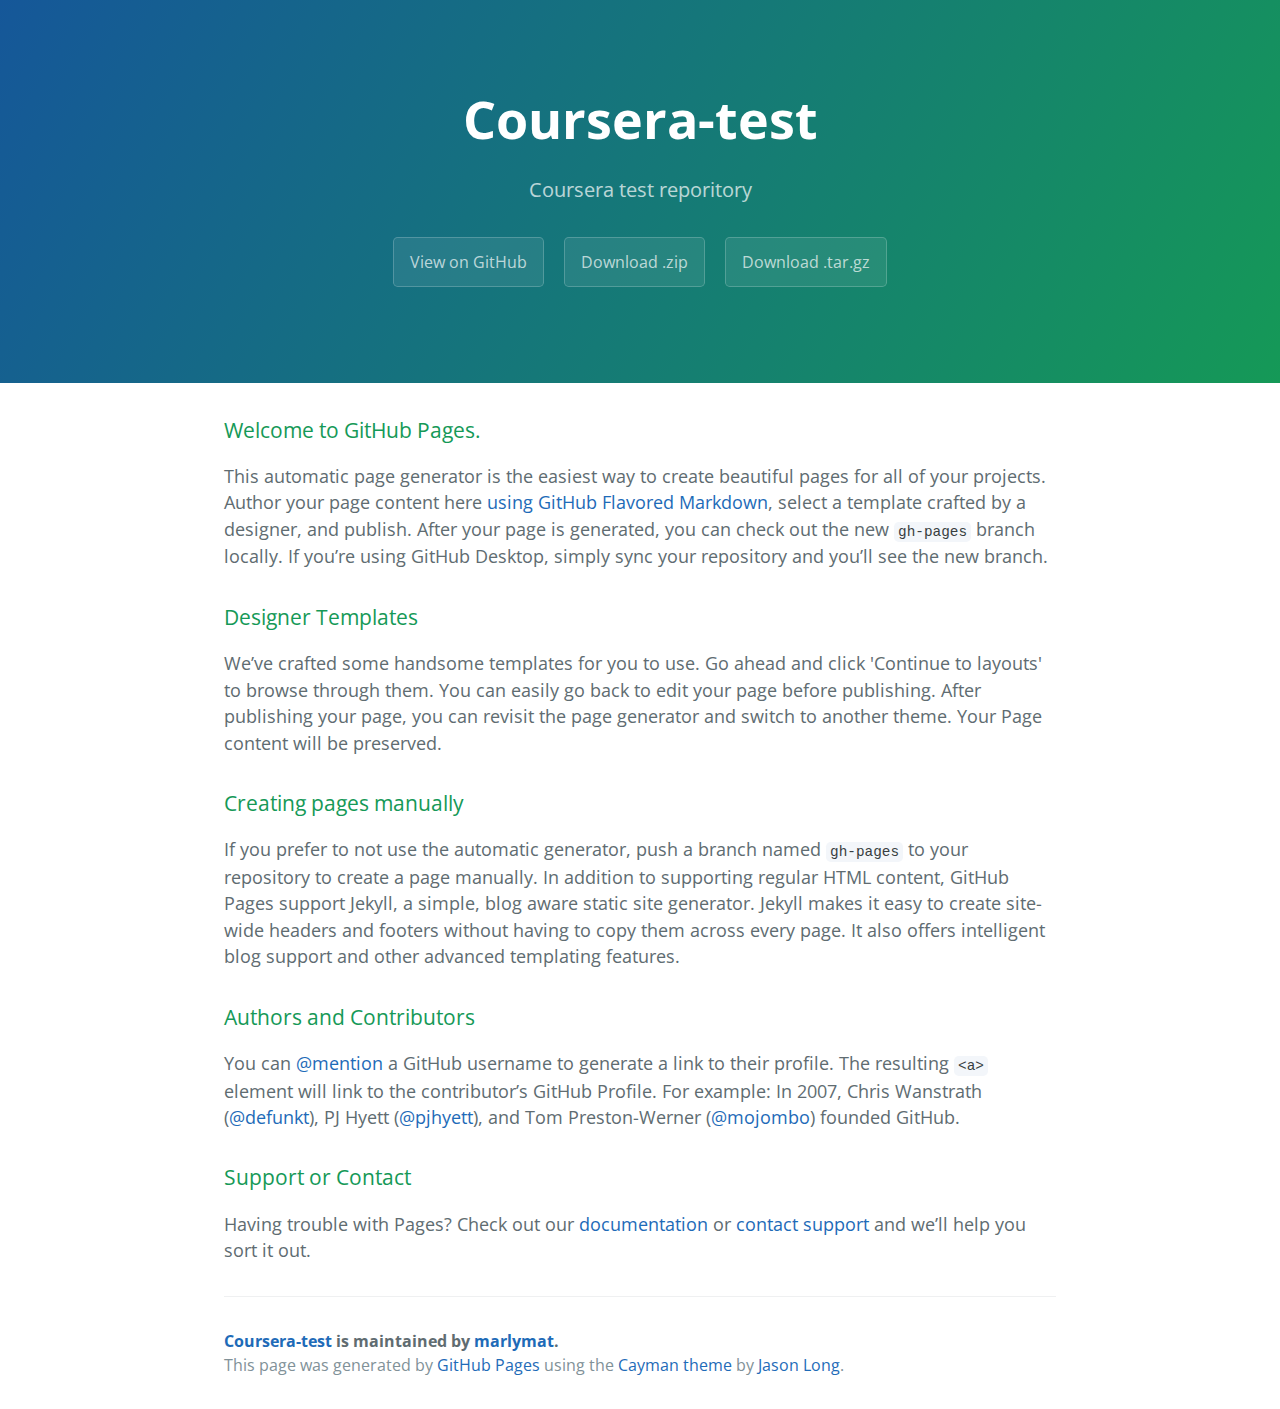
<file: index.html>
<!DOCTYPE html>
<html lang="en-us">
  <head>
    <meta charset="UTF-8">
    <title>Coursera-test by marlymat</title>
    <meta name="viewport" content="width=device-width, initial-scale=1">
    <link rel="stylesheet" type="text/css" href="stylesheets/normalize.css" media="screen">
    <link href='https://fonts.googleapis.com/css?family=Open+Sans:400,700' rel='stylesheet' type='text/css'>
    <link rel="stylesheet" type="text/css" href="stylesheets/stylesheet.css" media="screen">
    <link rel="stylesheet" type="text/css" href="stylesheets/github-light.css" media="screen">
  </head>
  <body>
    <section class="page-header">
      <h1 class="project-name">Coursera-test</h1>
      <h2 class="project-tagline">Coursera test reporitory</h2>
      <a href="https://github.com/marlymat/coursera-test" class="btn">View on GitHub</a>
      <a href="https://github.com/marlymat/coursera-test/zipball/master" class="btn">Download .zip</a>
      <a href="https://github.com/marlymat/coursera-test/tarball/master" class="btn">Download .tar.gz</a>
    </section>

    <section class="main-content">
      <h3>
<a id="welcome-to-github-pages" class="anchor" href="#welcome-to-github-pages" aria-hidden="true"><span aria-hidden="true" class="octicon octicon-link"></span></a>Welcome to GitHub Pages.</h3>

<p>This automatic page generator is the easiest way to create beautiful pages for all of your projects. Author your page content here <a href="https://guides.github.com/features/mastering-markdown/">using GitHub Flavored Markdown</a>, select a template crafted by a designer, and publish. After your page is generated, you can check out the new <code>gh-pages</code> branch locally. If you’re using GitHub Desktop, simply sync your repository and you’ll see the new branch.</p>

<h3>
<a id="designer-templates" class="anchor" href="#designer-templates" aria-hidden="true"><span aria-hidden="true" class="octicon octicon-link"></span></a>Designer Templates</h3>

<p>We’ve crafted some handsome templates for you to use. Go ahead and click 'Continue to layouts' to browse through them. You can easily go back to edit your page before publishing. After publishing your page, you can revisit the page generator and switch to another theme. Your Page content will be preserved.</p>

<h3>
<a id="creating-pages-manually" class="anchor" href="#creating-pages-manually" aria-hidden="true"><span aria-hidden="true" class="octicon octicon-link"></span></a>Creating pages manually</h3>

<p>If you prefer to not use the automatic generator, push a branch named <code>gh-pages</code> to your repository to create a page manually. In addition to supporting regular HTML content, GitHub Pages support Jekyll, a simple, blog aware static site generator. Jekyll makes it easy to create site-wide headers and footers without having to copy them across every page. It also offers intelligent blog support and other advanced templating features.</p>

<h3>
<a id="authors-and-contributors" class="anchor" href="#authors-and-contributors" aria-hidden="true"><span aria-hidden="true" class="octicon octicon-link"></span></a>Authors and Contributors</h3>

<p>You can <a href="https://help.github.com/articles/basic-writing-and-formatting-syntax/#mentioning-users-and-teams" class="user-mention">@mention</a> a GitHub username to generate a link to their profile. The resulting <code>&lt;a&gt;</code> element will link to the contributor’s GitHub Profile. For example: In 2007, Chris Wanstrath (<a href="https://github.com/defunkt" class="user-mention">@defunkt</a>), PJ Hyett (<a href="https://github.com/pjhyett" class="user-mention">@pjhyett</a>), and Tom Preston-Werner (<a href="https://github.com/mojombo" class="user-mention">@mojombo</a>) founded GitHub.</p>

<h3>
<a id="support-or-contact" class="anchor" href="#support-or-contact" aria-hidden="true"><span aria-hidden="true" class="octicon octicon-link"></span></a>Support or Contact</h3>

<p>Having trouble with Pages? Check out our <a href="https://help.github.com/pages">documentation</a> or <a href="https://github.com/contact">contact support</a> and we’ll help you sort it out.</p>

      <footer class="site-footer">
        <span class="site-footer-owner"><a href="https://github.com/marlymat/coursera-test">Coursera-test</a> is maintained by <a href="https://github.com/marlymat">marlymat</a>.</span>

        <span class="site-footer-credits">This page was generated by <a href="https://pages.github.com">GitHub Pages</a> using the <a href="https://github.com/jasonlong/cayman-theme">Cayman theme</a> by <a href="https://twitter.com/jasonlong">Jason Long</a>.</span>
      </footer>

    </section>

  
  </body>
</html>
</file>
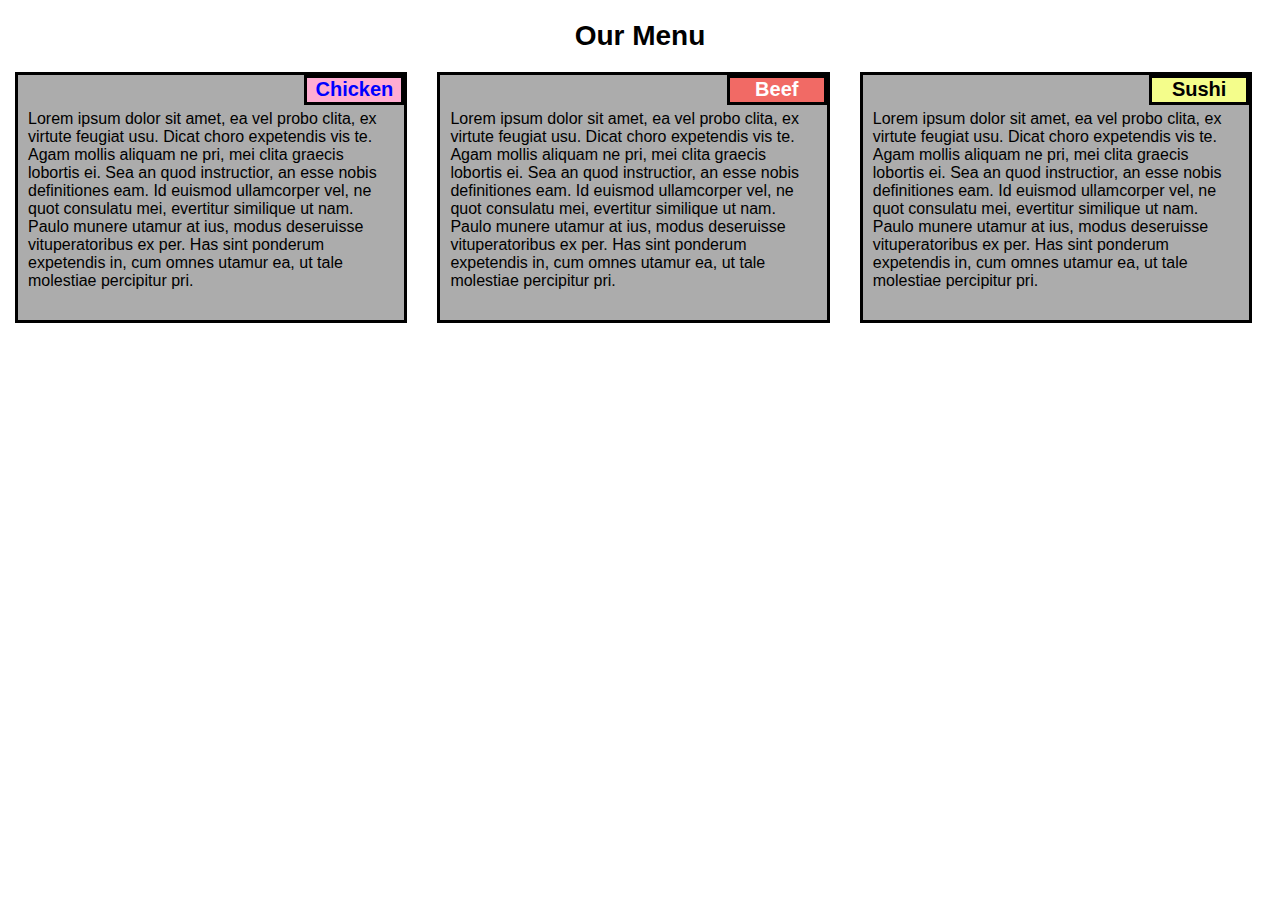
<file: module2-solution/index.html>
<!DOCTYPE html>
<html>
  <head>
    <meta charset="UTF-8">
    <title>Assigment Solution for Module2</title>
    <style>
      * {
          box-sizing: border-box;
          margin: 0;
          padding: 0;
        }
    </style>
    <link rel="stylesheet" type="text/css" href="css/module2.css">
  </head>
  <body>
    <h1>Our Menu</h1>
    <div class="row">
      <div class="col-lg-4 col-md-6 col-sm-12">
        <div class="section">
          <p id="p1">Chicken</p>
          <div class="content">
            Lorem ipsum dolor sit amet, ea vel probo clita, ex virtute feugiat usu. Dicat choro expetendis vis te. Agam mollis aliquam ne pri, mei clita graecis lobortis ei. Sea an quod instructior, an esse nobis definitiones eam. Id euismod ullamcorper vel, ne quot consulatu mei, evertitur similique ut nam. Paulo munere utamur at ius, modus deseruisse vituperatoribus ex per. Has sint ponderum expetendis in, cum omnes utamur ea, ut tale molestiae percipitur pri.
          </div>
        </div>
      </div>
      <div class="col-lg-4 col-md-6 col-sm-12">
        <div class="section">
          <p id="p2">Beef</p>
          <div class="content">
            Lorem ipsum dolor sit amet, ea vel probo clita, ex virtute feugiat usu. Dicat choro expetendis vis te. Agam mollis aliquam ne pri, mei clita graecis lobortis ei. Sea an quod instructior, an esse nobis definitiones eam. Id euismod ullamcorper vel, ne quot consulatu mei, evertitur similique ut nam. Paulo munere utamur at ius, modus deseruisse vituperatoribus ex per. Has sint ponderum expetendis in, cum omnes utamur ea, ut tale molestiae percipitur pri.
          </div> 
        </div>
      </div>
      <div class="col-lg-4 col-md-12 col-sm-12">
        <div class="section">
          <p id="p3">Sushi</p>
          <div class="content">
            Lorem ipsum dolor sit amet, ea vel probo clita, ex virtute feugiat usu. Dicat choro expetendis vis te. Agam mollis aliquam ne pri, mei clita graecis lobortis ei. Sea an quod instructior, an esse nobis definitiones eam. Id euismod ullamcorper vel, ne quot consulatu mei, evertitur similique ut nam. Paulo munere utamur at ius, modus deseruisse vituperatoribus ex per. Has sint ponderum expetendis in, cum omnes utamur ea, ut tale molestiae percipitur pri.
          </div>   
        </div>
      </div>
    </div>

  </body>
</html>
</file>
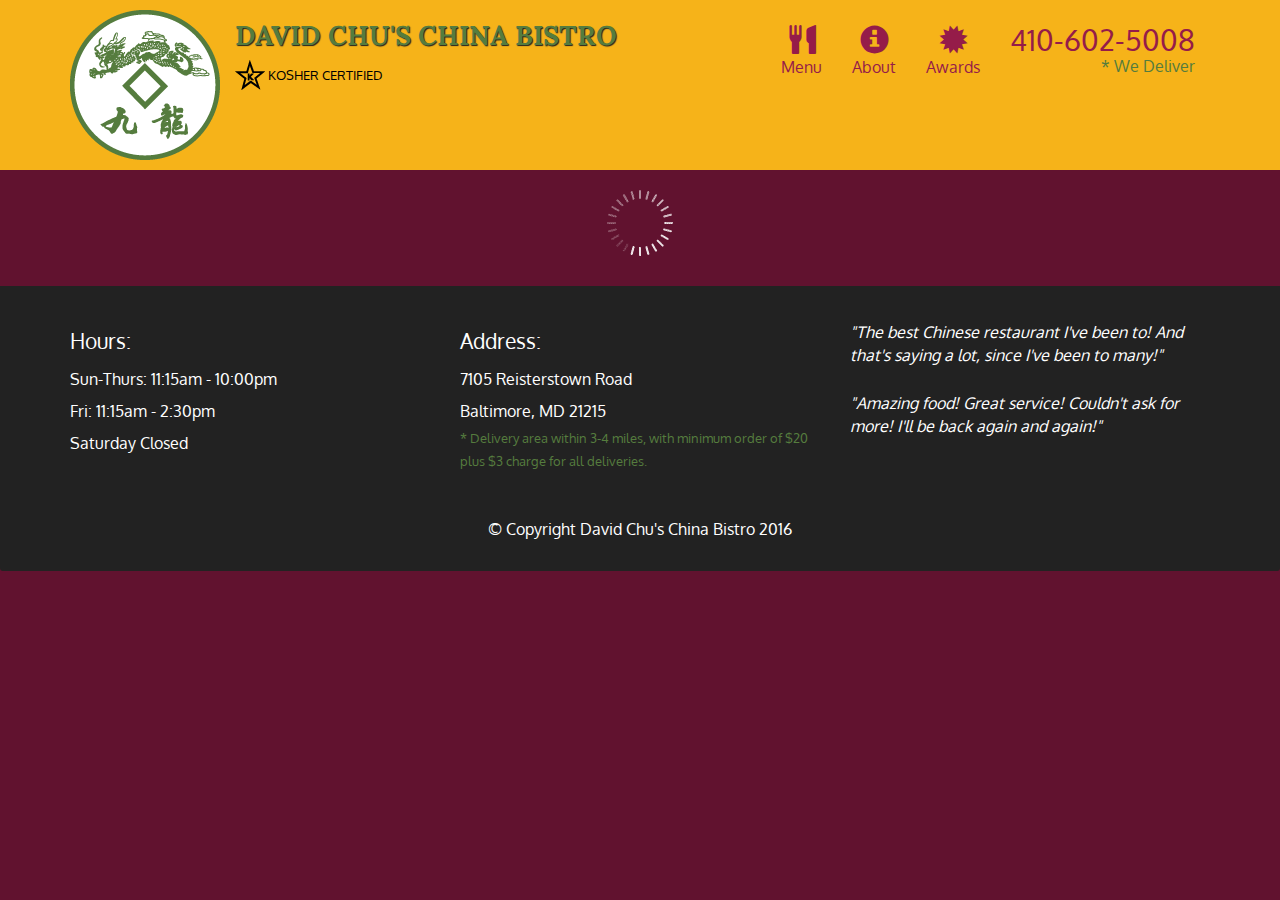
<file: module4-solution/index.html>
<!doctype html>
<html lang="en">
  <head>
    <meta charset="utf-8">
    <meta http-equiv="X-UA-Compatible" content="IE=edge">
    <meta name="viewport" content="width=device-width, initial-scale=1">
    <title>David Chu's China Bistro</title>
    <link rel="stylesheet" href="css/bootstrap.min.css">
    <link rel="stylesheet" href="css/styles.css">
    <link href='https://fonts.googleapis.com/css?family=Oxygen:400,300,700' rel='stylesheet' type='text/css'>
    <link href='https://fonts.googleapis.com/css?family=Lora' rel='stylesheet' type='text/css'>
  </head>
<body>
  <header>
    <nav id="header-nav" class="navbar navbar-default">
      <div class="container">
        <div class="navbar-header">
          <a href="index.html" class="pull-left visible-md visible-lg">
            <div id="logo-img" alt="Logo image"></div>
          </a>

          <div class="navbar-brand">
            <a href="index.html"><h1>David Chu's China Bistro</h1></a>
            <p>
              <img src="images/star-k-logo.png" alt="Kosher certification">
              <span>Kosher Certified</span>
            </p>
          </div>

          <button id="navbarToggle" type="button" class="navbar-toggle collapsed" data-toggle="collapse" data-target="#collapsable-nav" aria-expanded="false">
            <span class="sr-only">Toggle navigation</span>
            <span class="icon-bar"></span>
            <span class="icon-bar"></span>
            <span class="icon-bar"></span>
          </button>
        </div>
        
        <div id="collapsable-nav" class="collapse navbar-collapse">
           <ul id="nav-list" class="nav navbar-nav navbar-right">
            <li id="navHomeButton" class="visible-xs active">
              <a href="index.html">
                <span class="glyphicon glyphicon-home"></span> Home</a>
            </li>
            <li id="navMenuButton">
              <a href="#" onclick="$dc.loadMenuCategories();">
                <span class="glyphicon glyphicon-cutlery"></span><br class="hidden-xs"> Menu</a>
            </li>
            <li>
              <a href="#">
                <span class="glyphicon glyphicon-info-sign"></span><br class="hidden-xs"> About</a>
            </li>
            <li>
              <a href="#">
                <span class="glyphicon glyphicon-certificate"></span><br class="hidden-xs"> Awards</a>
            </li>
            <li id="phone" class="hidden-xs">
              <a href="tel:410-602-5008">
                <span>410-602-5008</span></a><div>* We Deliver</div>
            </li>
          </ul><!-- #nav-list -->
        </div><!-- .collapse .navbar-collapse -->
      </div><!-- .container -->
    </nav><!-- #header-nav -->
  </header>

  <div id="call-btn" class="visible-xs">
    <a class="btn" href="tel:410-602-5008">
    <span class="glyphicon glyphicon-earphone"></span>
    410-602-5008
    </a>
  </div>
  <div id="xs-deliver" class="text-center visible-xs">* We Deliver</div>

  <div id="main-content" class="container"></div>

  <footer class="panel-footer">
    <div class="container">
      <div class="row">
        <section id="hours" class="col-sm-4">
          <span>Hours:</span><br>
          Sun-Thurs: 11:15am - 10:00pm<br>
          Fri: 11:15am - 2:30pm<br>
          Saturday Closed
          <hr class="visible-xs">
        </section>
        <section id="address" class="col-sm-4">
          <span>Address:</span><br>
          7105 Reisterstown Road<br>
          Baltimore, MD 21215
          <p>* Delivery area within 3-4 miles, with minimum order of $20 plus $3 charge for all deliveries.</p>
          <hr class="visible-xs">
        </section>
        <section id="testimonials" class="col-sm-4">
          <p>"The best Chinese restaurant I've been to! And that's saying a lot, since I've been to many!"</p>
          <p>"Amazing food! Great service! Couldn't ask for more! I'll be back again and again!"</p>
        </section>
      </div>
      <div class="text-center">&copy; Copyright David Chu's China Bistro 2016</div>
    </div>
  </footer>

  <!-- jQuery (Bootstrap JS plugins depend on it) -->
  <script src="js/jquery-2.1.4.min.js"></script>
  <script src="js/bootstrap.min.js"></script>
  <script src="js/ajax-utils.js"></script>
  <script src="js/script.js"></script>
</body>
</html>
</file>
<file: stylesheets/stylesheet.css>
* {
  box-sizing: border-box; }

body {
  padding: 0;
  margin: 0;
  font-family: "Open Sans", "Helvetica Neue", Helvetica, Arial, sans-serif;
  font-size: 16px;
  line-height: 1.5;
  color: #606c71; }

a {
  color: #1e6bb8;
  text-decoration: none; }
  a:hover {
    text-decoration: underline; }

.btn {
  display: inline-block;
  margin-bottom: 1rem;
  color: rgba(255, 255, 255, 0.7);
  background-color: rgba(255, 255, 255, 0.08);
  border-color: rgba(255, 255, 255, 0.2);
  border-style: solid;
  border-width: 1px;
  border-radius: 0.3rem;
  transition: color 0.2s, background-color 0.2s, border-color 0.2s; }
  .btn + .btn {
    margin-left: 1rem; }

.btn:hover {
  color: rgba(255, 255, 255, 0.8);
  text-decoration: none;
  background-color: rgba(255, 255, 255, 0.2);
  border-color: rgba(255, 255, 255, 0.3); }

@media screen and (min-width: 64em) {
  .btn {
    padding: 0.75rem 1rem; } }

@media screen and (min-width: 42em) and (max-width: 64em) {
  .btn {
    padding: 0.6rem 0.9rem;
    font-size: 0.9rem; } }

@media screen and (max-width: 42em) {
  .btn {
    display: block;
    width: 100%;
    padding: 0.75rem;
    font-size: 0.9rem; }
    .btn + .btn {
      margin-top: 1rem;
      margin-left: 0; } }

.page-header {
  color: #fff;
  text-align: center;
  background-color: #159957;
  background-image: linear-gradient(120deg, #155799, #159957); }

@media screen and (min-width: 64em) {
  .page-header {
    padding: 5rem 6rem; } }

@media screen and (min-width: 42em) and (max-width: 64em) {
  .page-header {
    padding: 3rem 4rem; } }

@media screen and (max-width: 42em) {
  .page-header {
    padding: 2rem 1rem; } }

.project-name {
  margin-top: 0;
  margin-bottom: 0.1rem; }

@media screen and (min-width: 64em) {
  .project-name {
    font-size: 3.25rem; } }

@media screen and (min-width: 42em) and (max-width: 64em) {
  .project-name {
    font-size: 2.25rem; } }

@media screen and (max-width: 42em) {
  .project-name {
    font-size: 1.75rem; } }

.project-tagline {
  margin-bottom: 2rem;
  font-weight: normal;
  opacity: 0.7; }

@media screen and (min-width: 64em) {
  .project-tagline {
    font-size: 1.25rem; } }

@media screen and (min-width: 42em) and (max-width: 64em) {
  .project-tagline {
    font-size: 1.15rem; } }

@media screen and (max-width: 42em) {
  .project-tagline {
    font-size: 1rem; } }

.main-content :first-child {
  margin-top: 0; }
.main-content img {
  max-width: 100%; }
.main-content h1, .main-content h2, .main-content h3, .main-content h4, .main-content h5, .main-content h6 {
  margin-top: 2rem;
  margin-bottom: 1rem;
  font-weight: normal;
  color: #159957; }
.main-content p {
  margin-bottom: 1em; }
.main-content code {
  padding: 2px 4px;
  font-family: Consolas, "Liberation Mono", Menlo, Courier, monospace;
  font-size: 0.9rem;
  color: #383e41;
  background-color: #f3f6fa;
  border-radius: 0.3rem; }
.main-content pre {
  padding: 0.8rem;
  margin-top: 0;
  margin-bottom: 1rem;
  font: 1rem Consolas, "Liberation Mono", Menlo, Courier, monospace;
  color: #567482;
  word-wrap: normal;
  background-color: #f3f6fa;
  border: solid 1px #dce6f0;
  border-radius: 0.3rem; }
  .main-content pre > code {
    padding: 0;
    margin: 0;
    font-size: 0.9rem;
    color: #567482;
    word-break: normal;
    white-space: pre;
    background: transparent;
    border: 0; }
.main-content .highlight {
  margin-bottom: 1rem; }
  .main-content .highlight pre {
    margin-bottom: 0;
    word-break: normal; }
.main-content .highlight pre, .main-content pre {
  padding: 0.8rem;
  overflow: auto;
  font-size: 0.9rem;
  line-height: 1.45;
  border-radius: 0.3rem; }
.main-content pre code, .main-content pre tt {
  display: inline;
  max-width: initial;
  padding: 0;
  margin: 0;
  overflow: initial;
  line-height: inherit;
  word-wrap: normal;
  background-color: transparent;
  border: 0; }
  .main-content pre code:before, .main-content pre code:after, .main-content pre tt:before, .main-content pre tt:after {
    content: normal; }
.main-content ul, .main-content ol {
  margin-top: 0; }
.main-content blockquote {
  padding: 0 1rem;
  margin-left: 0;
  color: #819198;
  border-left: 0.3rem solid #dce6f0; }
  .main-content blockquote > :first-child {
    margin-top: 0; }
  .main-content blockquote > :last-child {
    margin-bottom: 0; }
.main-content table {
  display: block;
  width: 100%;
  overflow: auto;
  word-break: normal;
  word-break: keep-all; }
  .main-content table th {
    font-weight: bold; }
  .main-content table th, .main-content table td {
    padding: 0.5rem 1rem;
    border: 1px solid #e9ebec; }
.main-content dl {
  padding: 0; }
  .main-content dl dt {
    padding: 0;
    margin-top: 1rem;
    font-size: 1rem;
    font-weight: bold; }
  .main-content dl dd {
    padding: 0;
    margin-bottom: 1rem; }
.main-content hr {
  height: 2px;
  padding: 0;
  margin: 1rem 0;
  background-color: #eff0f1;
  border: 0; }

@media screen and (min-width: 64em) {
  .main-content {
    max-width: 64rem;
    padding: 2rem 6rem;
    margin: 0 auto;
    font-size: 1.1rem; } }

@media screen and (min-width: 42em) and (max-width: 64em) {
  .main-content {
    padding: 2rem 4rem;
    font-size: 1.1rem; } }

@media screen and (max-width: 42em) {
  .main-content {
    padding: 2rem 1rem;
    font-size: 1rem; } }

.site-footer {
  padding-top: 2rem;
  margin-top: 2rem;
  border-top: solid 1px #eff0f1; }

.site-footer-owner {
  display: block;
  font-weight: bold; }

.site-footer-credits {
  color: #819198; }

@media screen and (min-width: 64em) {
  .site-footer {
    font-size: 1rem; } }

@media screen and (min-width: 42em) and (max-width: 64em) {
  .site-footer {
    font-size: 1rem; } }

@media screen and (max-width: 42em) {
  .site-footer {
    font-size: 0.9rem; } }
</file>
<file: stylesheets/github-light.css>
/*
   Copyright 2014 GitHub Inc.

   Licensed under the Apache License, Version 2.0 (the "License");
   you may not use this file except in compliance with the License.
   You may obtain a copy of the License at

       http://www.apache.org/licenses/LICENSE-2.0

   Unless required by applicable law or agreed to in writing, software
   distributed under the License is distributed on an "AS IS" BASIS,
   WITHOUT WARRANTIES OR CONDITIONS OF ANY KIND, either express or implied.
   See the License for the specific language governing permissions and
   limitations under the License.

*/

.pl-c /* comment */ {
  color: #969896;
}

.pl-c1      /* constant, markup.raw, meta.diff.header, meta.module-reference, meta.property-name, support, support.constant, support.variable, variable.other.constant */,
.pl-s .pl-v /* string variable */ {
  color: #0086b3;
}

.pl-e  /* entity */,
.pl-en /* entity.name */ {
  color: #795da3;
}

.pl-s .pl-s1 /* string source */,
.pl-smi      /* storage.modifier.import, storage.modifier.package, storage.type.java, variable.other, variable.parameter.function */ {
  color: #333;
}

.pl-ent /* entity.name.tag */ {
  color: #63a35c;
}

.pl-k /* keyword, storage, storage.type */ {
  color: #a71d5d;
}

.pl-pds              /* punctuation.definition.string, string.regexp.character-class */,
.pl-s                /* string */,
.pl-s .pl-pse .pl-s1 /* string punctuation.section.embedded source */,
.pl-sr               /* string.regexp */,
.pl-sr .pl-cce       /* string.regexp constant.character.escape */,
.pl-sr .pl-sra       /* string.regexp string.regexp.arbitrary-repitition */,
.pl-sr .pl-sre       /* string.regexp source.ruby.embedded */ {
  color: #183691;
}

.pl-v /* variable */ {
  color: #ed6a43;
}

.pl-id /* invalid.deprecated */ {
  color: #b52a1d;
}

.pl-ii /* invalid.illegal */ {
  background-color: #b52a1d;
  color: #f8f8f8;
}

.pl-sr .pl-cce /* string.regexp constant.character.escape */ {
  color: #63a35c;
  font-weight: bold;
}

.pl-ml /* markup.list */ {
  color: #693a17;
}

.pl-mh        /* markup.heading */,
.pl-mh .pl-en /* markup.heading entity.name */,
.pl-ms        /* meta.separator */ {
  color: #1d3e81;
  font-weight: bold;
}

.pl-mq /* markup.quote */ {
  color: #008080;
}

.pl-mi /* markup.italic */ {
  color: #333;
  font-style: italic;
}

.pl-mb /* markup.bold */ {
  color: #333;
  font-weight: bold;
}

.pl-md /* markup.deleted, meta.diff.header.from-file */ {
  background-color: #ffecec;
  color: #bd2c00;
}

.pl-mi1 /* markup.inserted, meta.diff.header.to-file */ {
  background-color: #eaffea;
  color: #55a532;
}

.pl-mdr /* meta.diff.range */ {
  color: #795da3;
  font-weight: bold;
}

.pl-mo /* meta.output */ {
  color: #1d3e81;
}
</file>
<file: module2-solution/css/module2.css>
<style>
* {
  box-sizing: border-box;
  margin: 0;
  padding: 0;
}

body {
  font-family: Arial, Helvetica, sans-serif
}

h1 {
  text-align: center;
  margin: 20px;
  font-size: 175%;
}

.section {
  position: relative;
  background-color: #ACACAC;
  margin-right: 15px;    
  margin-left: 15px;    
  margin-bottom: 15px;   
  padding: 10px;    
  padding-top: 35px;
  padding-bottom: 30px;
  border: 3px solid black;
}

p {
  text-align: center;
  font-size: 125%;
  font-weight: 700;
  width: 100px;
  height: 30px;
  border: 3px solid black;
  position: absolute;
  top: 0;
  right: 0;
}
#p1 {
  background-color: #FFADD2;
  color: blue;
}
#p2 {
  background-color: #F16A65;
  color: white;
}
#p3 {
  background-color: #F4FD8B;
  color: black;
}

.row {
  width: 100%;
}

/********** Desktop view only **********/
@media (min-width: 992px) {
  .col-lg-1, .col-lg-2, .col-lg-3, .col-lg-4, .col-lg-5, .col-lg-6, .col-lg-7, .col-lg-8, .col-lg-9, .col-lg-10, .col-lg-11, .col-lg-12 {
    float: left;
  }
  .col-lg-1 {
    width: 8.33%;
  }
  .col-lg-2 {
    width: 16.66%;
  }
  .col-lg-3 {
    width: 25%;
  }
  .col-lg-4 {
    width: 33%;
  }
  .col-lg-5 {
    width: 41.66%;
  }
  .col-lg-6 {
    width: 50%;
  }
  .col-lg-7 {
    width: 58.33%;
  }
  .col-lg-8 {
    width: 66.66%;
  }
  .col-lg-9 {
    width: 74.99%;
  }
  .col-lg-10 {
    width: 83.33%;
  }
  .col-lg-11 {
    width: 91.66%;
  }
  .col-lg-12 {
    width: 100%;
  }
}

/********** Tablet view only **********/
@media (min-width: 768px) and (max-width: 991px) {
  .col-md-1, .col-md-2, .col-md-3, .col-md-4, .col-md-5, .col-md-6, .col-md-7, .col-md-8, .col-md-9, .col-md-10, .col-md-11, .col-md-12 {
    float: left;
  }
  .col-md-1 {
    width: 8.33%;
  }
  .col-md-2 {
    width: 16.66%;
  }
  .col-md-3 {
    width: 25%;
  }
  .col-md-4 {
    width: 33%;
  }
  .col-md-5 {
    width: 41.66%;
  }
  .col-md-6 {
    width: 50%;
  }
  .col-md-7 {
    width: 58.33%;
  }
  .col-md-8 {
    width: 66.66%;
  }
  .col-md-9 {
    width: 74.99%;
  }
  .col-md-10 {
    width: 83.33%;
  }
  .col-md-11 {
    width: 91.66%;
  }
  .col-md-12 {
    width: 100%;
  }
}

/********** Mobile view only **********/
@media (max-width: 767px) {
  .col-sm-1, .col-sm-2, .col-sm-3, .col-sm-4, .col-sm-5, .col-sm-6, .col-sm-7, .col-sm-8, .col-sm-9, .col-sm-10, .col-sm-11, .col-sm-12 {
    float: left;
  }
  .col-sm-1 {
    width: 8.33%;
  }
  .col-sm-2 {
    width: 16.66%;
  }
  .col-sm-3 {
    width: 25%;
  }
  .col-sm-4 {
    width: 33%;
  }
  .col-sm-5 {
    width: 41.66%;
  }
  .col-sm-6 {
    width: 50%;
  }
  .col-sm-7 {
    width: 58.33%;
  }
  .col-sm-8 {
    width: 66.66%;
  }
  .col-sm-9 {
    width: 74.99%;
  }
  .col-sm-10 {
    width: 83.33%;
  }
  .col-sm-11 {
    width: 91.66%;
  }
  .col-sm-12 {
    width: 100%;
  }
}

</style>
</file>
<file: module4-solution/css/styles.css>
body {
  font-size: 16px;
  color: #fff;
  background-color: #61122f;
  font-family: 'Oxygen', sans-serif;
}

/** HEADER **/
#header-nav {
  background-color: #f6b319;
  border-radius: 0;
  border: 0;
}

#logo-img {
  background: url('../images/restaurant-logo_large.png') no-repeat;
  width: 150px;
  height: 150px;
  margin: 10px 15px 10px 0;
}

.navbar-brand {
  padding-top: 25px;
}
.navbar-brand h1 { /* Restaurant name */
  font-family: 'Lora', serif;
  color: #557c3e;
  font-size: 1.5em;
  text-transform: uppercase;
  font-weight: bold;
  text-shadow: 1px 1px 1px #222;
  margin-top: 0;
  margin-bottom: 0;
  line-height: .75;
}
.navbar-brand a:hover, .navbar-brand a:focus {
  text-decoration: none;
}
.navbar-brand p { /* Kosher cert */
  color: #000;
  text-transform: uppercase;
  font-size: .7em;
  margin-top: 15px;
}
.navbar-brand p span { /* Star-K */
  vertical-align: middle;
}

#nav-list {
  margin-top: 10px;
}
#nav-list a {
  color: #951C49;
  text-align: center;
}
#nav-list a:hover {
  background: #E7E7E7;
}
#nav-list a span {
  font-size: 1.8em;
}

#phone {
  margin-top: 5px;
}
#phone a { /* Phone number */
  text-align: right;
  padding-bottom: 0;
}
#phone div { /* We Deliver */
  color: #557c3e;
  text-align: right;
  padding-right: 15px;
}

.navbar-header button.navbar-toggle, .navbar-header .icon-bar {
  border: 1px solid #61122f;
}
.navbar-header button.navbar-toggle {
  clear: both;
  margin-top: -30px;
}
/* END HEADER */

/* FOOTER */
.panel-footer {
  margin-top: 30px;
  padding-top: 35px;
  padding-bottom: 30px;
  background-color: #222;
  border-top: 0;
}
.panel-footer div.row {
  margin-bottom: 35px;
}
#hours, #address {
  line-height: 2;
}
#hours > span, #address > span {
  font-size: 1.3em;
}
#address p {
  color: #557c3e;
  font-size: .8em;
  line-height: 1.8;
}
#testimonials {
  font-style: italic;
}
#testimonials p:nth-child(2) {
  margin-top: 25px;
}
/* END FOOTER */



/* HOME PAGE */
.container .jumbotron {
  box-shadow: 0 0 50px #3F0C1F;
  border: 2px solid #3F0C1F;
}

#menu-tile, #specials-tile, #map-tile {
  height: 250px;
  width: 100%;
  margin-bottom: 15px;
  position: relative;
  border: 2px solid #3F0C1F;
  overflow: hidden;
}
#menu-tile:hover, #specials-tile:hover, #map-tile:hover {
  box-shadow: 0 1px 5px 1px #cccccc;
}
#menu-tile {
  background: url('../images/menu-tile.jpg') no-repeat;
  background-position: center;
}
#specials-tile {
  background: url('../images/specials-tile.jpg') no-repeat;
  background-position: center;
}
#menu-tile span, #specials-tile span, #map-tile span {
  position: absolute;
  bottom: 0;
  right: 0;
  width: 100%;
  text-align: center;
  font-size: 1.6em;
  text-transform: uppercase;
  background-color: #000;
  color: #fff;
  opacity: .8;
}
/* END HOME PAGE */

/* MENU CATEGORIES PAGE */
.category-tile { 
  position: relative;
  border: 2px solid #3F0C1F;
  overflow: hidden;
  width: 200px;
  height: 200px;
  margin: 0 auto 15px;
}
.category-tile span {
  position: absolute;
  bottom: 0;
  right: 0;
  width: 100%;
  text-align: center;
  font-size: 1.2em;
  text-transform: uppercase;
  background-color: #000;
  color: #fff;
  opacity: .8;
}
.category-tile:hover {
  box-shadow: 0 1px 5px 1px #cccccc;
}

#menu-categories-title + div {
  margin-bottom: 50px;
}
/* END MENU CATEGORIES PAGE */

/* SINGLE CATEGORY PAGE */
.menu-item-tile {
  margin-bottom: 25px;
}
.menu-item-tile hr {
  width: 80%;
}
.menu-item-tile .menu-item-price {
  font-size: 1.1em;
  text-align: right;
  margin-top: -15px;
  margin-right: -15px;
}
.menu-item-tile .menu-item-price span {
  font-size: .6em;
}
.menu-item-photo {
  position: relative;
  border: 2px solid #3F0C1F; 
  overflow: hidden;
  padding: 0;
  margin-right: -15px;
  margin-left: auto;
  margin-bottom: 20px;
  max-width: 250px;
}
.menu-item-photo div {
  position: absolute;
  bottom: 0;
  right: 0;
  width: 80px;
  background-color: #557c3e;
  text-align: center;
}
.menu-item-description {
  padding-right: 30px;
}
h3.menu-item-title {
  margin: 0 0 10px;
}
.menu-item-details {
  font-size: .9em;
  font-style: italic;
}
/* END SINGLE CATEGORY PAGE */


/********** Large devices only **********/
@media (min-width: 1200px) {
  .container .jumbotron {
    background: url('../images/jumbotron_1200.jpg') no-repeat;
    height: 675px;
  }
}

/********** Medium devices only **********/
@media (min-width: 992px) and (max-width: 1199px) {
  /* Header */
  #logo-img {
    background: url('../images/restaurant-logo_medium.png') no-repeat;
    width: 100px;
    height: 100px;
    margin: 5px 5px 5px 0;
  }
  /* End Header */

  /* Home Page */
  .container .jumbotron {
    background: url('../images/jumbotron_992.jpg') no-repeat;
    height: 558px;
  }
  /* End Home Page */
}

/********** Small devices only **********/
@media (min-width: 768px) and (max-width: 991px) {
  /* Home Page */
  .container .jumbotron {
    background: url('../images/jumbotron_768.jpg') no-repeat;
    height: 432px;
  }
  /* End Home Page */
}

/********** Extra small devices only **********/
@media (max-width: 767px) {
  /* Header */
  .navbar-brand {
    padding-top: 10px;
    height: 80px;
  }
  .navbar-brand h1 { /* Restaurant name */
    padding-top: 10px;
    font-size: 5vw; /* 1vw = 1% of viewport width */
  }
  .navbar-brand p { /* Kosher cert */
    font-size: .6em;
    margin-top: 12px;
  }
  .navbar-brand p img { /* Star-K */
    height: 20px;
  }

  #collapsable-nav a { /* Collapsed nav menu text */
    font-size: 1.2em;
  }
  #collapsable-nav a span { /* Collapsed nav menu glyph */
    font-size: 1em;
    margin-right: 5px;
  }

  #call-btn > a {
    font-size: 1.5em;
    display: block;
    margin: 0 20px;
    padding: 10px;
    border: 2px solid #fff;
    background-color: #f6b319;
    color: #951c49;
  }
  #xs-deliver {
    margin-top: 5px;
    font-size: .7em;
    letter-spacing: .1em;
    text-transform: uppercase;
  }
  /* End Header */

  /* Footer */
  .panel-footer section {
    margin-bottom: 30px;
    text-align: center;
  }
  .panel-footer section:nth-child(3) {
    margin-bottom: 0; /* margin already exists on the whole row */
  }
  .panel-footer section hr {
    width: 50%;
  }
  /* End Footer */

  /* Home Page */
  .container .jumbotron {
    margin-top: 30px;
    padding: 0;
  }
  #menu-tile, #specials-tile {
    width: 360px;
    margin: 0 auto 15px;
  }

  .menu-item-photo {
    margin-right: auto;
  }
  .menu-item-tile .menu-item-price {
    text-align: center;
  }
  .menu-item-description {
    text-align: center;;
  }
}


/********** Super extra small devices Only :-) (e.g., iPhone 4) **********/
@media (max-width: 479px) {
  /* Header */
  .navbar-brand h1 { /* Restaurant name */
    padding-top: 5px;
    font-size: 6vw;
  }
  /* End Header */
  
  /* Home page */
  #menu-tile, #specials-tile {
    width: 280px;
    margin: 0 auto 15px;
  }

  .col-xxs-12 {
    position: relative;
    min-height: 1px;
    padding-right: 15px;
    padding-left: 15px;
    float: left;
    width: 100%;
  }
}
</file>
